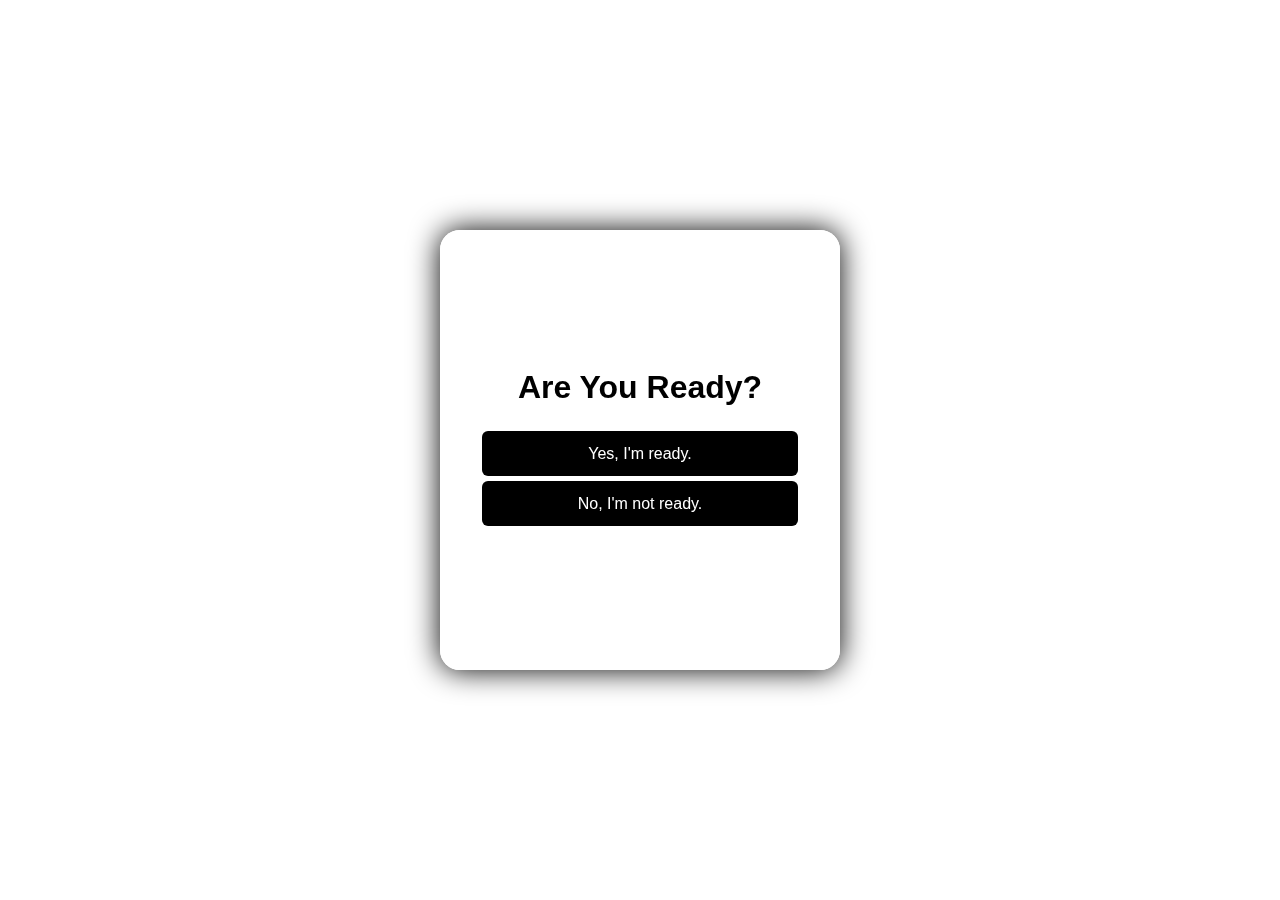
<file: bflogin.html>
<!DOCTYPE html>
<html lang="en">

<head>
    <meta charset="UTF-8">
    <meta http-equiv="X-UA-Compatible" content="IE=edge">
    <meta name="viewport" content="width=device-width,
    initial-scale=1.0">
    <title>XO ที่พิเศษกว่านั้น</title>
    <link rel="stylesheet" href="bflogin.css">
</head>

<body>
    <header>
        <!-- No code in here -->
    </header>

    <div class="wrapper">
        <div class="form-box login">
            <h2>Are You Ready?</h2>
            <form action="game.html">
                <button type="submit" class="btn">Yes, I'm ready.</button>    
            </form>
            <form action="index.html">
                <button type="submit" class="btn">No, I'm not ready.</button>
            </form>
        </div>
    </div>
</body>

</html>
</file>
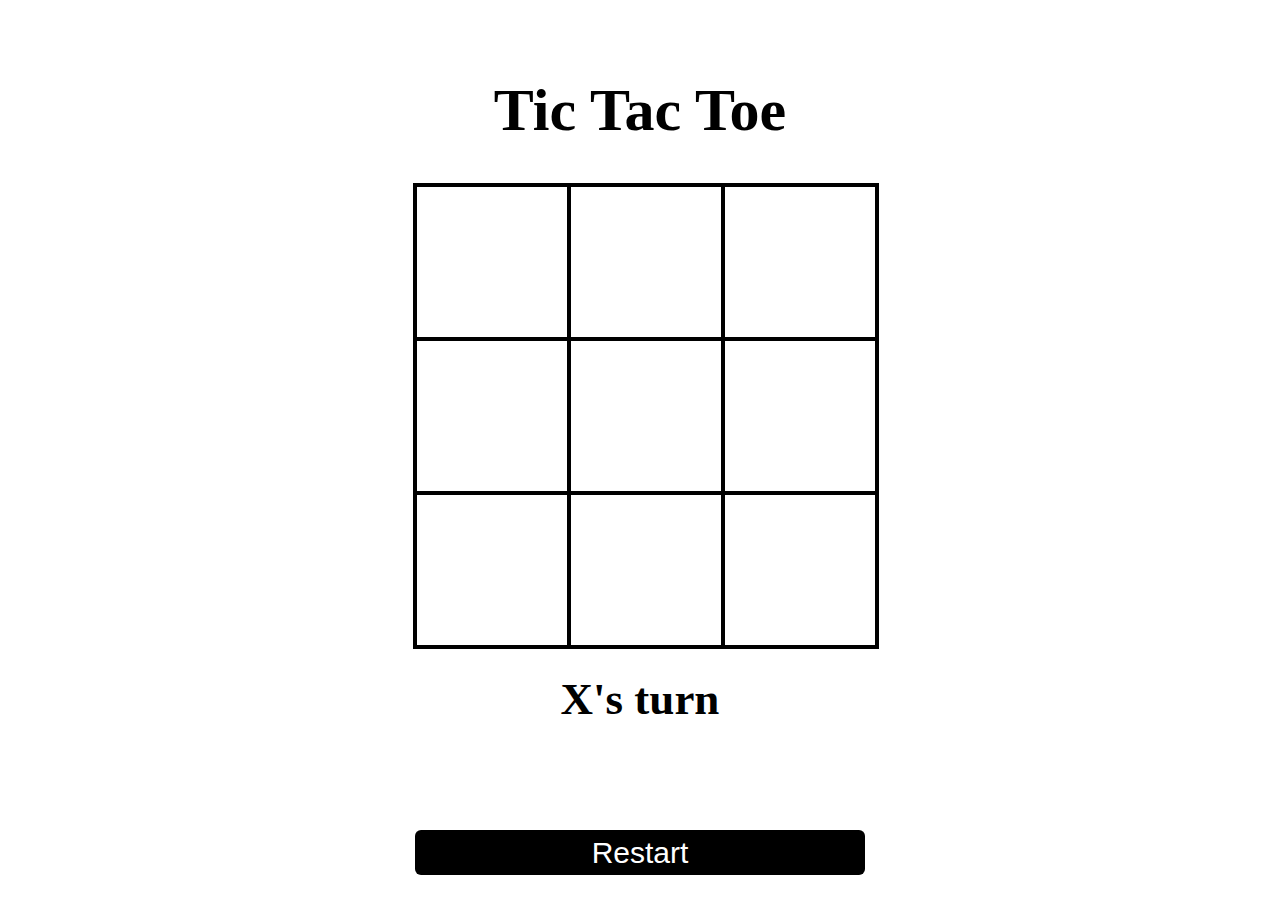
<file: game.html>
<!DOCTYPE html>
<html lang="en">
<head>
    <meta charset="UTF-8">
    <meta http-equiv="X-UA-Compatible" content="IE=edge">
    <meta name="viewport" content="width=device-width, initial-scale=1.0">
    <title>Tic Tac Toe</title>
    <link rel="stylesheet" href="game.css">
</head>
<body>
    <div id="gameContainer">
        <h1>Tic Tac Toe</h1>
        <div id="cellContainer">
            <div cellIndex="0" class="cell"></div>
            <div cellIndex="1" class="cell"></div>
            <div cellIndex="2" class="cell"></div>
            <div cellIndex="3" class="cell"></div>
            <div cellIndex="4" class="cell"></div>
            <div cellIndex="5" class="cell"></div>
            <div cellIndex="6" class="cell"></div>
            <div cellIndex="7" class="cell"></div>
            <div cellIndex="8" class="cell"></div>
        </div>
        <h2 id="statusText"></h2> <br>
        <br>

        <button id="restartBtn">Restart </button>

    <div class="textPlayer1"></div>
    </div class="box"></div>
    <script src="game.js"></script>
</body>
</html>
</file>
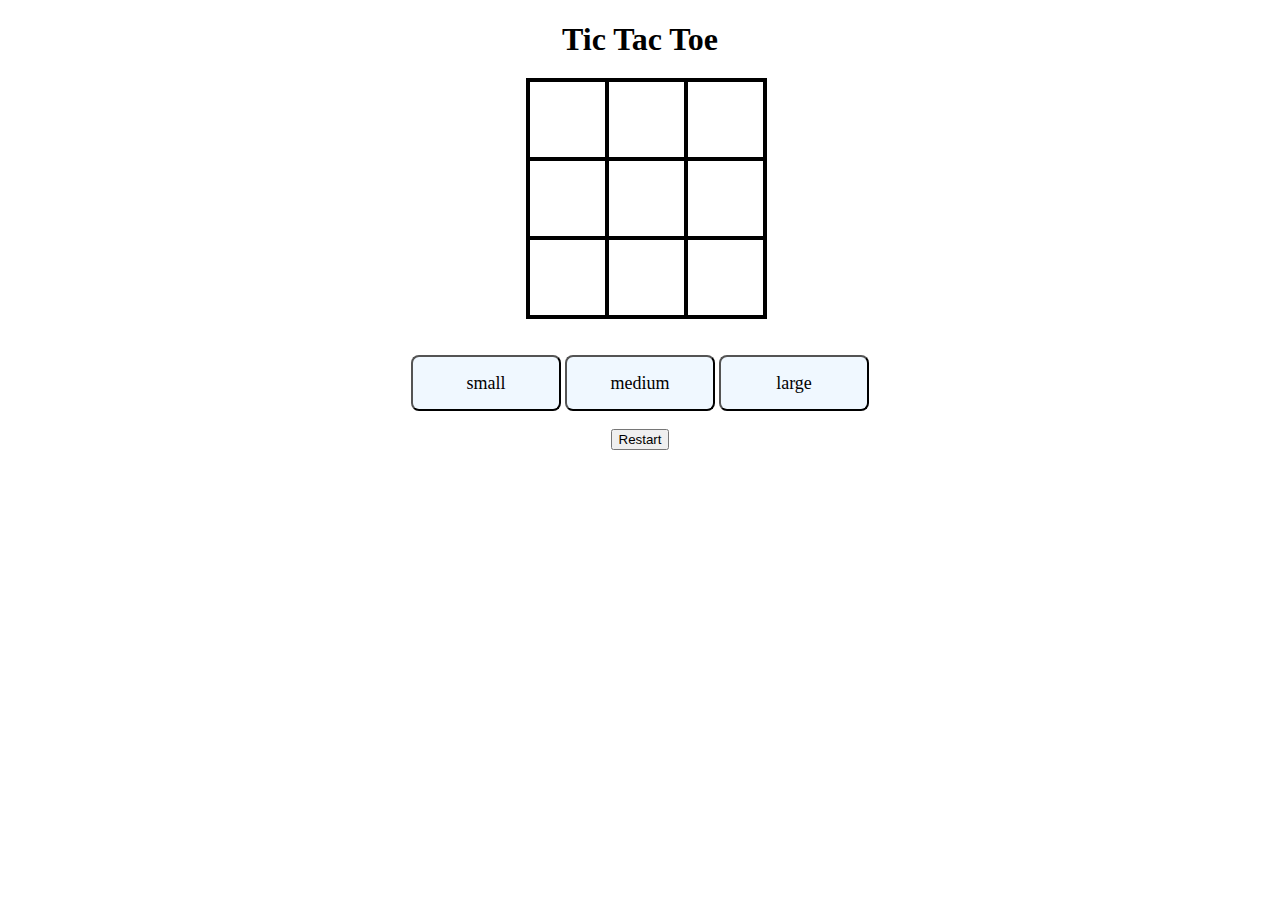
<file: index copy.html>
<!DOCTYPE html>
<html lang="en">
<head>
    <meta charset="UTF-8">
    <meta http-equiv="X-UA-Compatible" content="IE=edge">
    <meta name="viewport" content="width=device-width, initial-scale=1.0">
    <title>Tic Tac Toe</title>
    <link rel="stylesheet" href="style copy.css">
</head>
<body>
    <div id="gameContainer">
        <h1>Tic Tac Toe</h1>
        <div id="cellContainer">
            <div cellIndex="0" class="cell"></div>
            <div cellIndex="1" class="cell"></div>
            <div cellIndex="2" class="cell"></div>
            <div cellIndex="3" class="cell"></div>
            <div cellIndex="4" class="cell"></div>
            <div cellIndex="5" class="cell"></div>
            <div cellIndex="6" class="cell"></div>
            <div cellIndex="7" class="cell"></div>
            <div cellIndex="8" class="cell"></div>
        </div>
        <h2 id="statusText"></h2> <br>
        <button class="choiceBtn">small</button>
        <button class="choiceBtn2">medium</button>
        <button class="choiceBtn3">large</button>
        <br>
        <br>
        <button id="restartBtn">Restart</button>

    <div class="textPlayer1"></div>
    </div class="box"> </div>
    <script src="index2.js"></script>
</body>
</html>
</file>
<file: bflogin.css>
@import url(https://fonts.google.com/specimen/Poppins);

* {
    margin: 0;
    padding: 0;
    box-sizing: border-box;
    font-family: 'Poppins', sans-serif;
}

body {
    display: flex;
    justify-content: center;
    align-items: center;
    min-height: 100vh;
    background: url(https://wallpaperswide.com/download/tic_tac_toe_game-wallpaper-3554x1999.jpg) no-repeat;
    background-size: cover;
    background-position: center;
}

/* No code in here */
header {
    position: fixed;
    top: 0;
    left: 0;
    width: 100%;
    padding: 20px 100px;
    display: flex;
    justify-content: space-between;
    align-items: center;
    z-index: 99;
}

.wrapper {
    position: relative;
    width: 400px;
    height: 440px;
    background: transparent;
    border: 2px solid rgba(255, 255, 255, 5);
    border-radius: 20px;
    backdrop-filter: blur(20px);
    box-shadow: 0 0 30px rgba(0, 0, 0, 5);
    display: flex;
    justify-content: center;
    align-items: center;
    overflow: hidden;
    
    transition: transform .5s ease , height .2s ease;
}

.wrapper.active-popup {
    transform: scale(1);
}

.wrapper.active {
    height: 520px;
}

.wrapper .form-box {
    width: 100%;
    padding: 40px;
}

.form-box h2 {
    font-size: 2em;
    color: black;
    text-align: center;
    margin-bottom: 25px;
}

/* Button yes,no */
.btn {
    margin-bottom: 5px;
    width:  100%;
    height:  45px;
    background: black;
    border: none;
    outline: none;
    border-radius: 6px;
    cursor: pointer;
    font-size: 1em;
    color: white;
    font-weight: 500;
    transition: .5s;
}

.btn:hover {
    background: white;
    color: black;
}
</file>
<file: game.css>
body {
  display: flex;
  justify-content: center;
  align-items: center;
  min-height: 100vh;
  background: url(https://wallpaperaccess.com/full/748917.jpg) no-repeat;
  background-size: cover;
  background-position: center;
}
.cell{
    width: 150px;
    height: 150px;
    border: 2px solid;
    box-shadow: 0 0 0 2px;
    line-height: 150px;
    font-size: 125px;
    cursor: pointer;

}
.choiceBtn{
    line-height: 50px;
    width: 150px;
    font-family: "Permanent Marker", cursive;
    font-size: large;
    background-color: aliceblue;
    border-radius: 8px;
    cursor: pointer;
}
.choiceBtn2{
    line-height: 50px;
    width: 150px;
    font-family: "Permanent Marker", cursive;
    font-size: large;
    background-color: aliceblue;
    border-radius: 8px;
    cursor: pointer;
}
.choiceBtn3{
    line-height: 50px;
    width: 150px;
    font-family: "Permanent Marker", cursive;
    font-size: large;
    background-color: aliceblue;
    border-radius: 8px;
    cursor: pointer;
}
.box{
    line-height: 50px;
    width: 150px;
    font-family: "Permanent Marker", cursive;
    font-size: large;
    background-color: aliceblue;
    border-radius: 8px;
    cursor: pointer;
}
.textPlayer1{
  color: red;
}

.textPlayer1{
  color: blue;
}

#gameContainer{
    font-family: "Permanent Marker", cursive;
    text-align: center;
    font-size: 30px;
}
#cellContainer{
    display: grid;
    grid-template-columns: repeat(3, auto);
    width: 450px;
    height: 450px;
    margin: auto;
}


#restartBtn {
  margin-bottom: 5px;
  width:  100%;
  height:  45px;
  background: black;
  border: none;
  outline: none;
  border-radius: 6px;
  cursor: pointer;
  font-size: 1em;
  color: white;
  font-weight: 500;
  transition: .5s;
}

#restartBtn:hover {
  background: white;
  color: black;
  border: 2px solid black;
}



/*canvas {
    display: block;
  }
  
  #particles-js {
    position: absolute;
    width: 100%;
    height: 100%;
    background-color: #e5e5fd;
    background-image: url("");
    background-repeat: no-repeat;
    background-size: cover;
    background-position: 50% 50%;
  }

  input[type=text],
  select {
    width: 25.5%;
    padding-left: 12px;
    padding-bottom: 5px;
  }
  
  input[type=text]:hover {
    border: none;
    border-bottom: 3px solid #59065f;
  }
  
  input:focus,
  textarea:focus,
  select:focus {
    outline: none;
  }*/
</file>
<file: style copy.css>
.cell{
    width: 75px;
    height: 75px;
    border: 2px solid;
    box-shadow: 0 0 0 2px;
    line-height: 75px;
    font-size: 50px;
    cursor: pointer;
}
.choiceBtn{
    line-height: 50px;
    width: 150px;
    font-family: "Permanent Marker", cursive;
    font-size: large;
    background-color: aliceblue;
    border-radius: 8px;
    cursor: pointer;
}
.choiceBtn2{
    line-height: 50px;
    width: 150px;
    font-family: "Permanent Marker", cursive;
    font-size: large;
    background-color: aliceblue;
    border-radius: 8px;
    cursor: pointer;
}
.choiceBtn3{
    line-height: 50px;
    width: 150px;
    font-family: "Permanent Marker", cursive;
    font-size: large;
    background-color: aliceblue;
    border-radius: 8px;
    cursor: pointer;
}
.box{
    line-height: 50px;
    width: 150px;
    font-family: "Permanent Marker", cursive;
    font-size: large;
    background-color: aliceblue;
    border-radius: 8px;
    cursor: pointer;
}
.textPlayer1{
  color: red;
}

.textPlayer1{
  color: blue;
}










#gameContainer{
    font-family: "Permanent Marker", cursive;
    text-align: center;
}
#cellContainer{
    display: grid;
    grid-template-columns: repeat(3, auto);
    width: 225px;
    margin: auto;
}


/*canvas {
    display: block;
  }
  
  #particles-js {
    position: absolute;
    width: 100%;
    height: 100%;
    background-color: #e5e5fd;
    background-image: url("");
    background-repeat: no-repeat;
    background-size: cover;
    background-position: 50% 50%;
  }

  input[type=text],
  select {
    width: 25.5%;
    padding-left: 12px;
    padding-bottom: 5px;
  }
  
  input[type=text]:hover {
    border: none;
    border-bottom: 3px solid #59065f;
  }
  
  input:focus,
  textarea:focus,
  select:focus {
    outline: none;
  }*/
</file>
